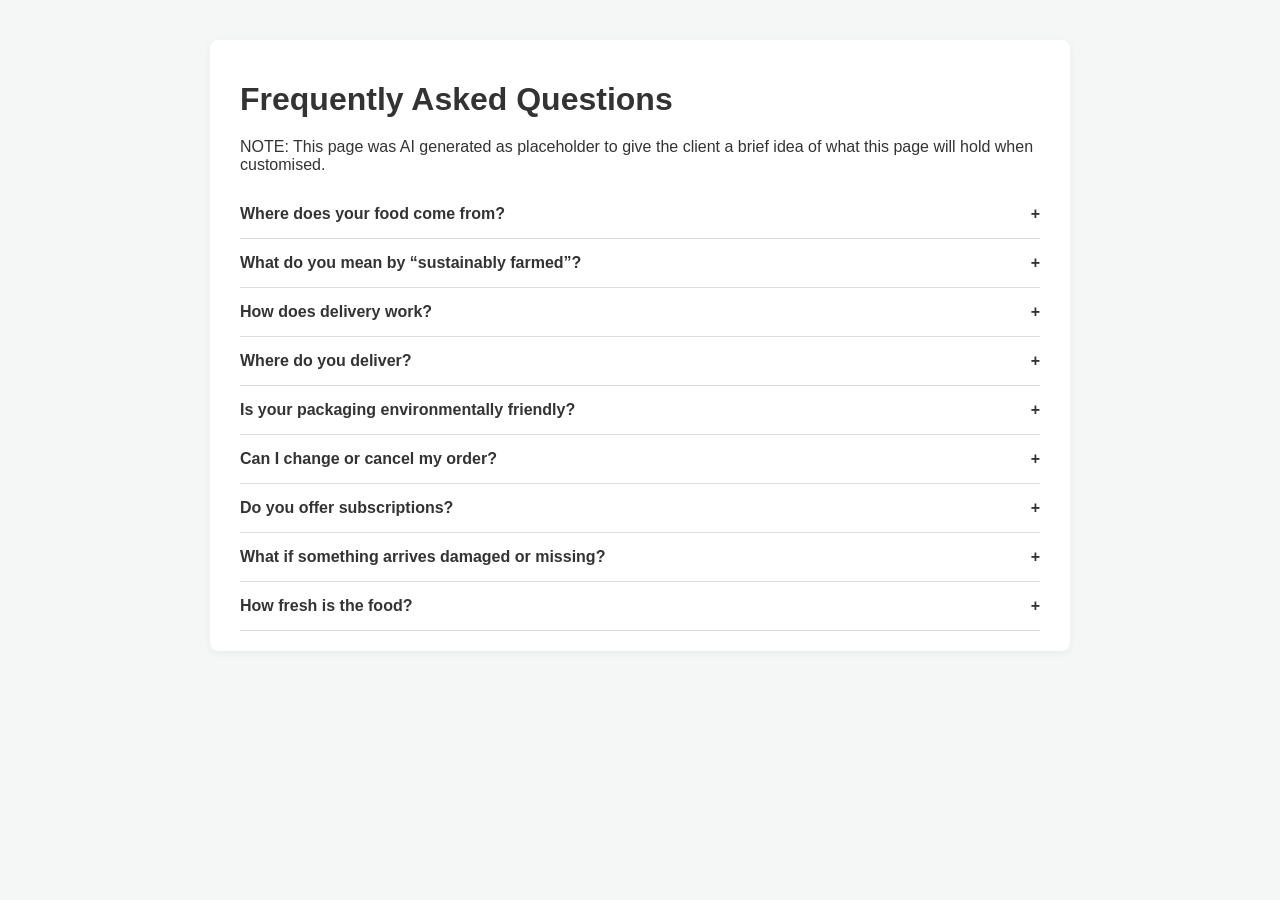
<file: templates/faq.html>
<!DOCTYPE html>
<html lang="en">
<head>
  <meta charset="UTF-8" />
  <meta name="viewport" content="width=device-width, initial-scale=1.0"/>
  <title>FAQ - Sustainable Food Delivery</title>

  <style>
    body {
      font-family: Arial, sans-serif;
      background: #f4f7f6;
      margin: 0;
      padding: 0;
      color: #333;
    }

    .container {
      max-width: 800px;
      margin: 40px auto;
      background: #fff;
      padding: 20px 30px;
      border-radius: 8px;
      box-shadow: 0 2px 8px rgba(0,0,0,0.05);
    }

    h1 {
      margin-bottom: 20px;
    }

    .faq-item {
      border-bottom: 1px solid #ddd;
      padding: 15px 0;
    }

    .faq-question {
      font-weight: bold;
      cursor: pointer;
      position: relative;
      padding-right: 20px;
    }

    .faq-question::after {
      content: "+";
      position: absolute;
      right: 0;
      font-weight: bold;
    }

    .faq-item.active .faq-question::after {
      content: "-";
    }

    .faq-answer {
      display: none;
      margin-top: 10px;
      color: #555;
    }

    .faq-item.active .faq-answer {
      display: block;
    }
  </style>
</head>

<body>
  <div class="container">
    <h1>Frequently Asked Questions</h1>

    <p>NOTE: This page was AI generated as placeholder to give the client a brief idea of what this page will hold when customised.</p>

    <div class="faq-item">
      <div class="faq-question">Where does your food come from?</div>
      <div class="faq-answer">
        We source all our products from carefully selected local farms that follow sustainable and ethical farming practices.
      </div>
    </div>

    <div class="faq-item">
      <div class="faq-question">What do you mean by “sustainably farmed”?</div>
      <div class="faq-answer">
        Our partner farms prioritise soil health, animal welfare, and low environmental impact methods such as reduced pesticide use and regenerative farming.
      </div>
    </div>

    <div class="faq-item">
      <div class="faq-question">How does delivery work?</div>
      <div class="faq-answer">
        Choose your delivery slot at checkout. We deliver directly to your door using eco-friendly packaging and optimized delivery routes to reduce emissions.
      </div>
    </div>

    <div class="faq-item">
      <div class="faq-question">Where do you deliver?</div>
      <div class="faq-answer">
        We currently deliver to selected regions. Enter your postcode at checkout to confirm availability in your area.
      </div>
    </div>

    <div class="faq-item">
      <div class="faq-question">Is your packaging environmentally friendly?</div>
      <div class="faq-answer">
        Yes. We use recyclable, compostable, or reusable packaging wherever possible to minimise waste.
      </div>
    </div>

    <div class="faq-item">
      <div class="faq-question">Can I change or cancel my order?</div>
      <div class="faq-answer">
        Orders can be changed or cancelled up to [X hours] before your scheduled delivery time.
      </div>
    </div>

    <div class="faq-item">
      <div class="faq-question">Do you offer subscriptions?</div>
      <div class="faq-answer">
        Yes, you can subscribe for regular deliveries and customise your box each week.
      </div>
    </div>

    <div class="faq-item">
      <div class="faq-question">What if something arrives damaged or missing?</div>
      <div class="faq-answer">
        Contact our support team within 24 hours, and we’ll arrange a refund or replacement.
      </div>
    </div>

    <div class="faq-item">
      <div class="faq-question">How fresh is the food?</div>
      <div class="faq-answer">
        Our produce is harvested shortly before delivery, ensuring maximum freshness and quality.
      </div>
    </div>

  </div>

  <script>
    const items = document.querySelectorAll(".faq-item");

    items.forEach(item => {
      item.querySelector(".faq-question").addEventListener("click", () => {
        item.classList.toggle("active");
      });
    });
  </script>
</body>
</html>
</file>
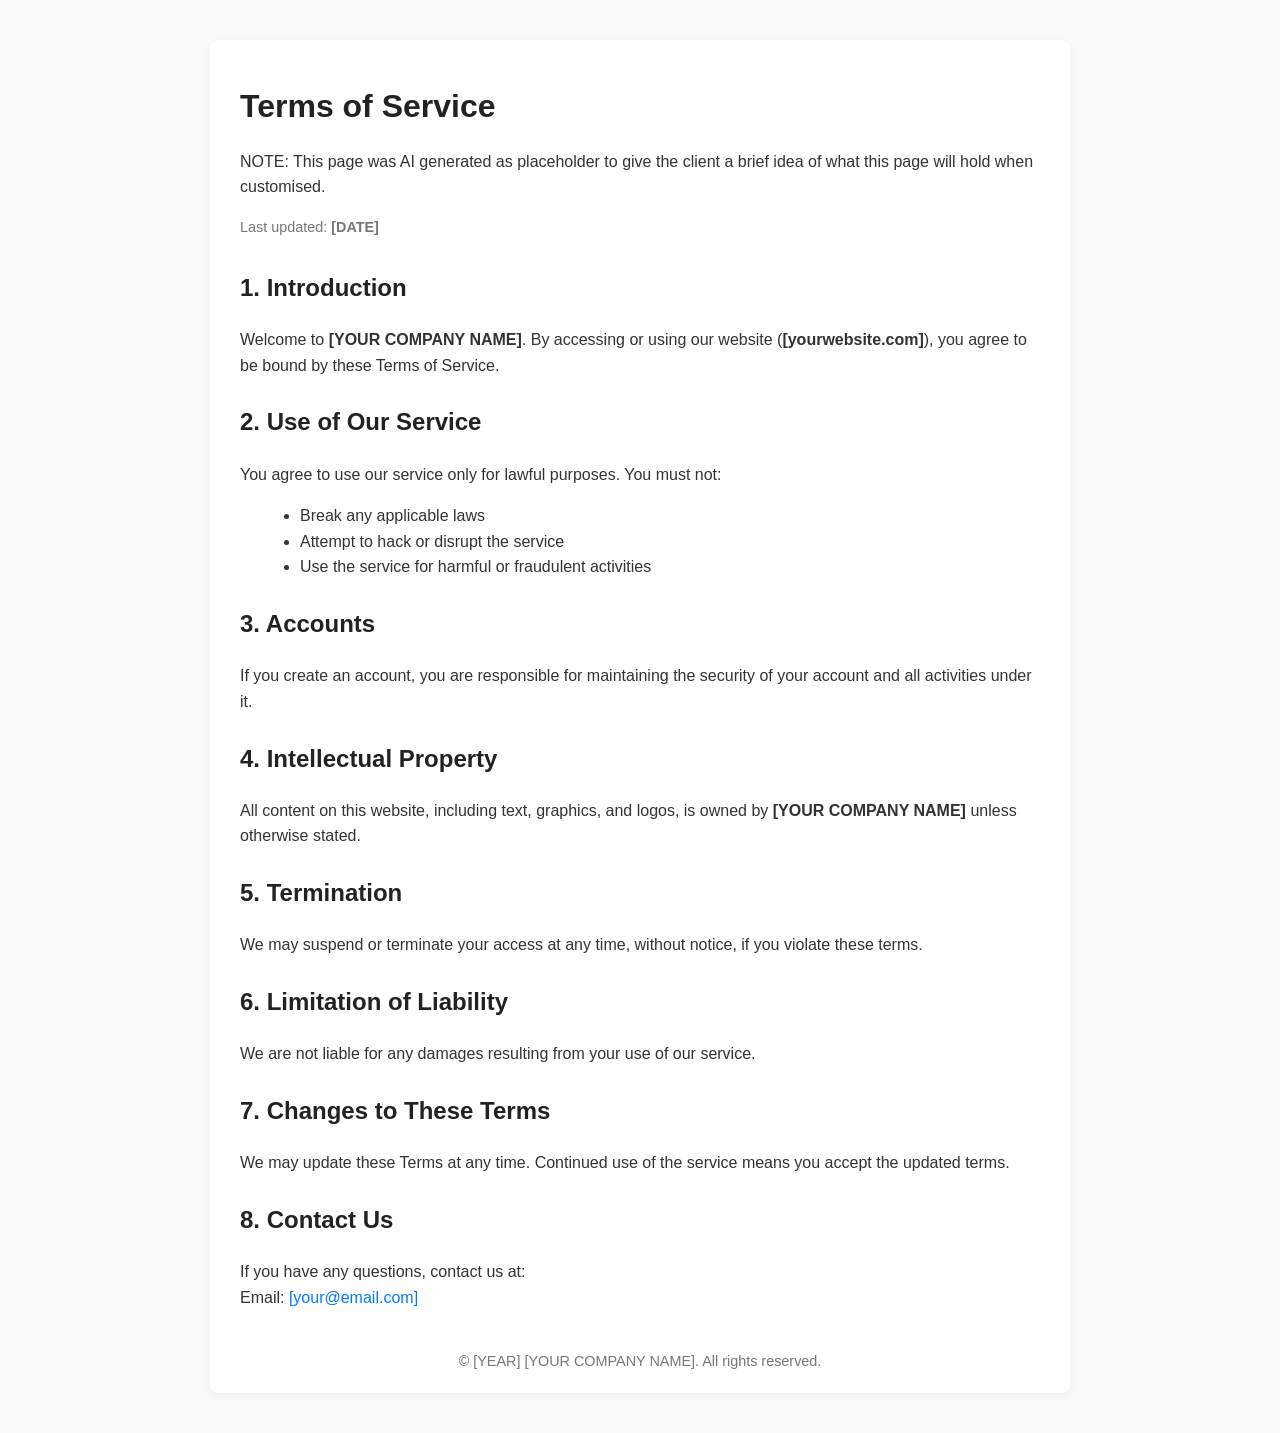
<file: templates/privacyPolicy.html>
<!DOCTYPE html>
<html lang="en">
<head>
  <meta charset="UTF-8" />
  <meta name="viewport" content="width=device-width, initial-scale=1.0"/>
  <title>Terms of Service</title>

  <style>
    body {
      font-family: Arial, sans-serif;
      line-height: 1.6;
      margin: 0;
      padding: 0;
      background: #f9f9f9;
      color: #333;
    }

    .container {
      max-width: 800px;
      margin: 40px auto;
      padding: 20px 30px;
      background: #fff;
      border-radius: 8px;
      box-shadow: 0 2px 8px rgba(0,0,0,0.05);
    }

    h1, h2 {
      color: #222;
    }

    h1 {
      margin-bottom: 10px;
    }

    .last-updated {
      font-size: 0.9em;
      color: #777;
      margin-bottom: 30px;
    }

    section {
      margin-bottom: 25px;
    }

    ul {
      margin-left: 20px;
    }

    a {
      color: #007BFF;
      text-decoration: none;
    }

    a:hover {
      text-decoration: underline;
    }

    footer {
      margin-top: 40px;
      font-size: 0.9em;
      color: #777;
      text-align: center;
    }
  </style>
</head>

<body>
  <div class="container">
    <h1>Terms of Service</h1>
    <p>NOTE: This page was AI generated as placeholder to give the client a brief idea of what this page will hold when customised.</p>
    <p class="last-updated">Last updated: <strong>[DATE]</strong></p>

    <section>
      <h2>1. Introduction</h2>
      <p>
        Welcome to <strong>[YOUR COMPANY NAME]</strong>. By accessing or using our website
        (<strong>[yourwebsite.com]</strong>), you agree to be bound by these Terms of Service.
      </p>
    </section>

    <section>
      <h2>2. Use of Our Service</h2>
      <p>You agree to use our service only for lawful purposes. You must not:</p>
      <ul>
        <li>Break any applicable laws</li>
        <li>Attempt to hack or disrupt the service</li>
        <li>Use the service for harmful or fraudulent activities</li>
      </ul>
    </section>

    <section>
      <h2>3. Accounts</h2>
      <p>
        If you create an account, you are responsible for maintaining the security
        of your account and all activities under it.
      </p>
    </section>

    <section>
      <h2>4. Intellectual Property</h2>
      <p>
        All content on this website, including text, graphics, and logos, is owned by
        <strong>[YOUR COMPANY NAME]</strong> unless otherwise stated.
      </p>
    </section>

    <section>
      <h2>5. Termination</h2>
      <p>
        We may suspend or terminate your access at any time, without notice,
        if you violate these terms.
      </p>
    </section>

    <section>
      <h2>6. Limitation of Liability</h2>
      <p>
        We are not liable for any damages resulting from your use of our service.
      </p>
    </section>

    <section>
      <h2>7. Changes to These Terms</h2>
      <p>
        We may update these Terms at any time. Continued use of the service means
        you accept the updated terms.
      </p>
    </section>

    <section>
      <h2>8. Contact Us</h2>
      <p>
        If you have any questions, contact us at:
        <br/>
        Email: <a href="mailto:[your@email.com]">[your@email.com]</a>
      </p>
    </section>

    <footer>
      &copy; [YEAR] [YOUR COMPANY NAME]. All rights reserved.
    </footer>
  </div>
</body>
</html>
</file>
